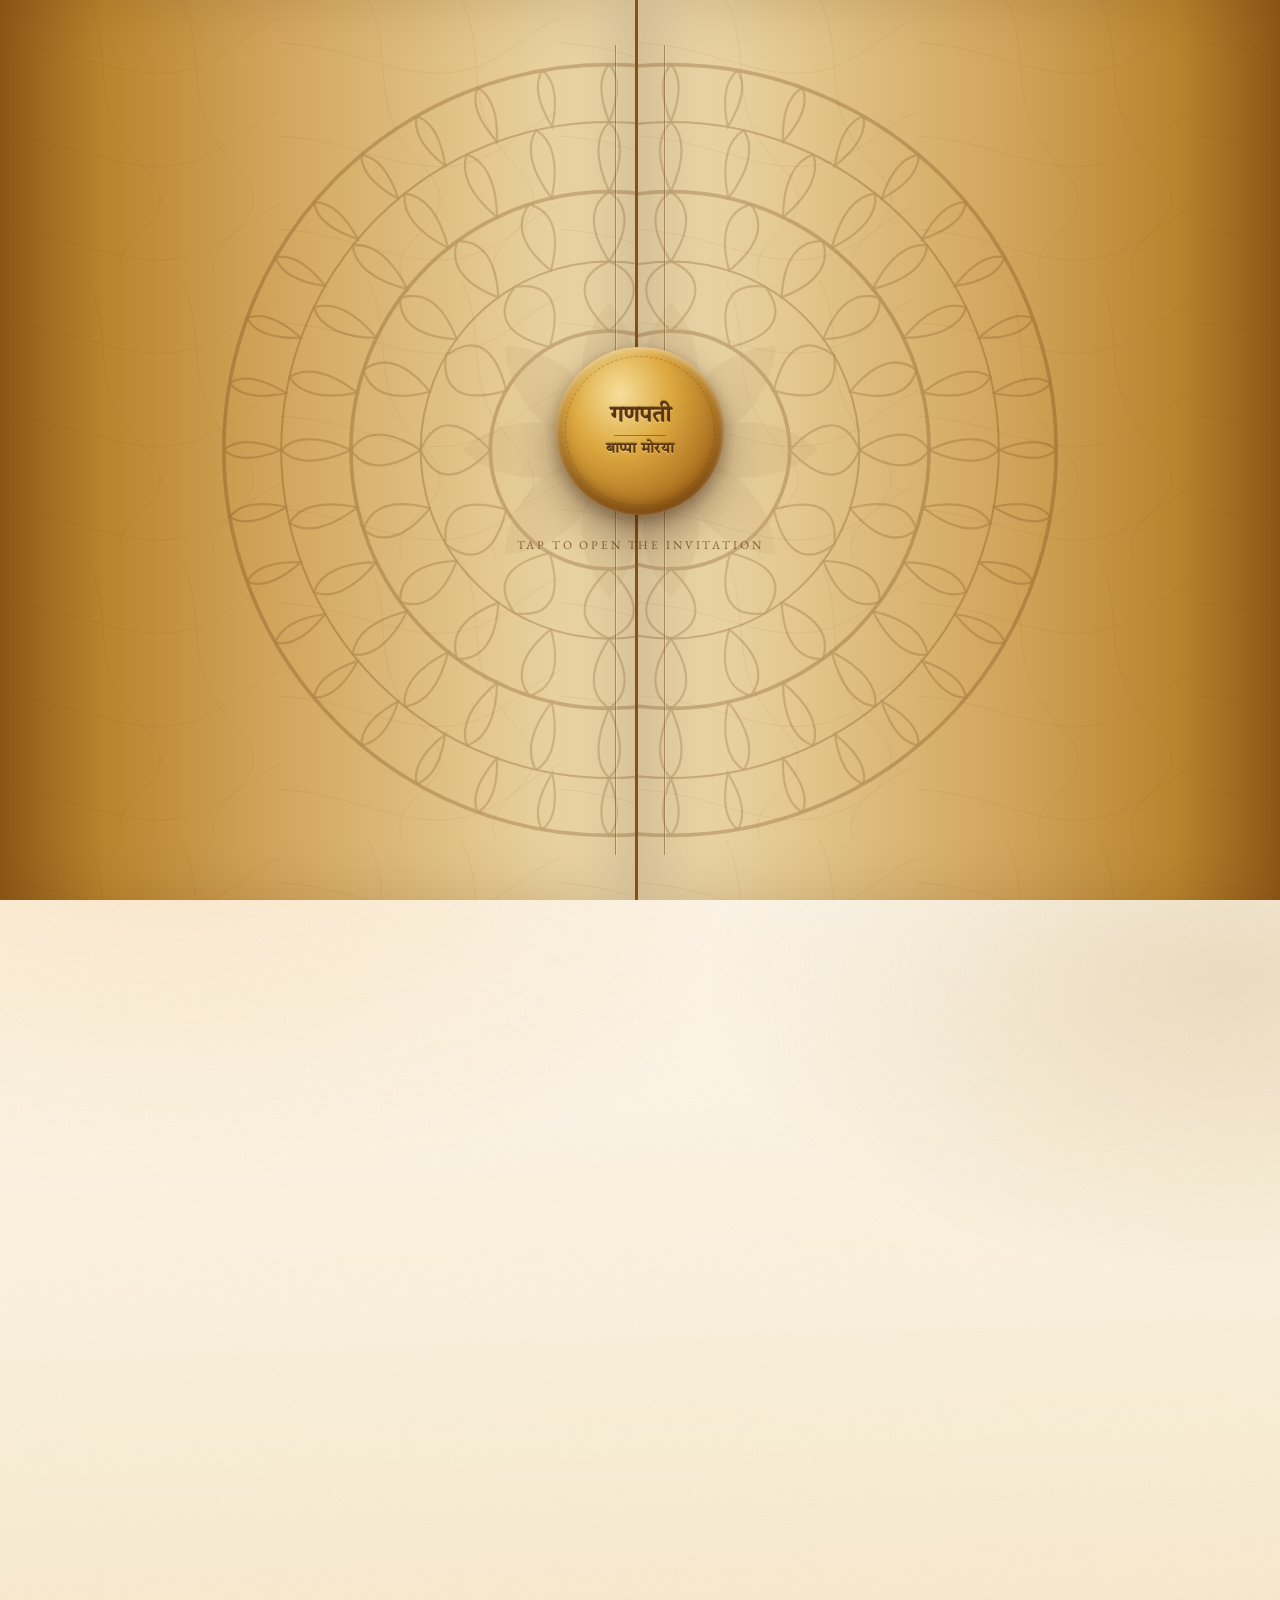
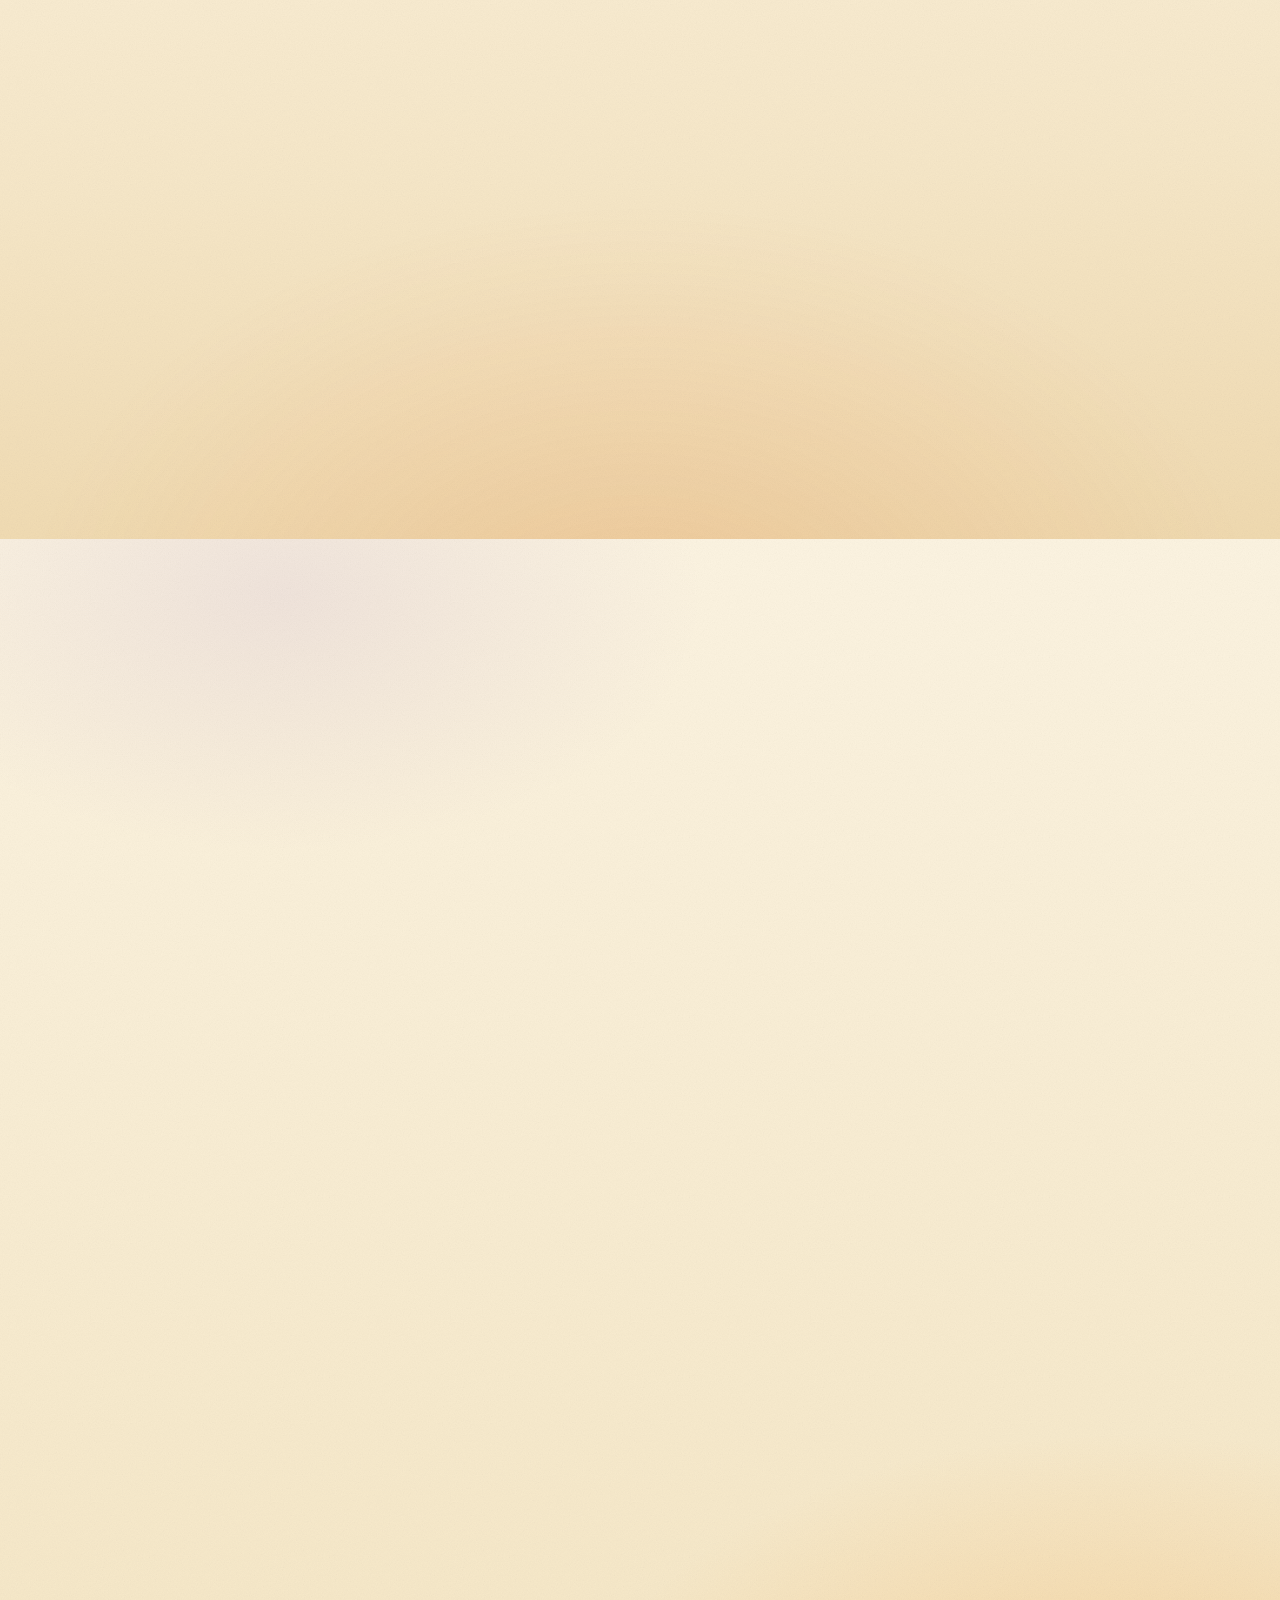
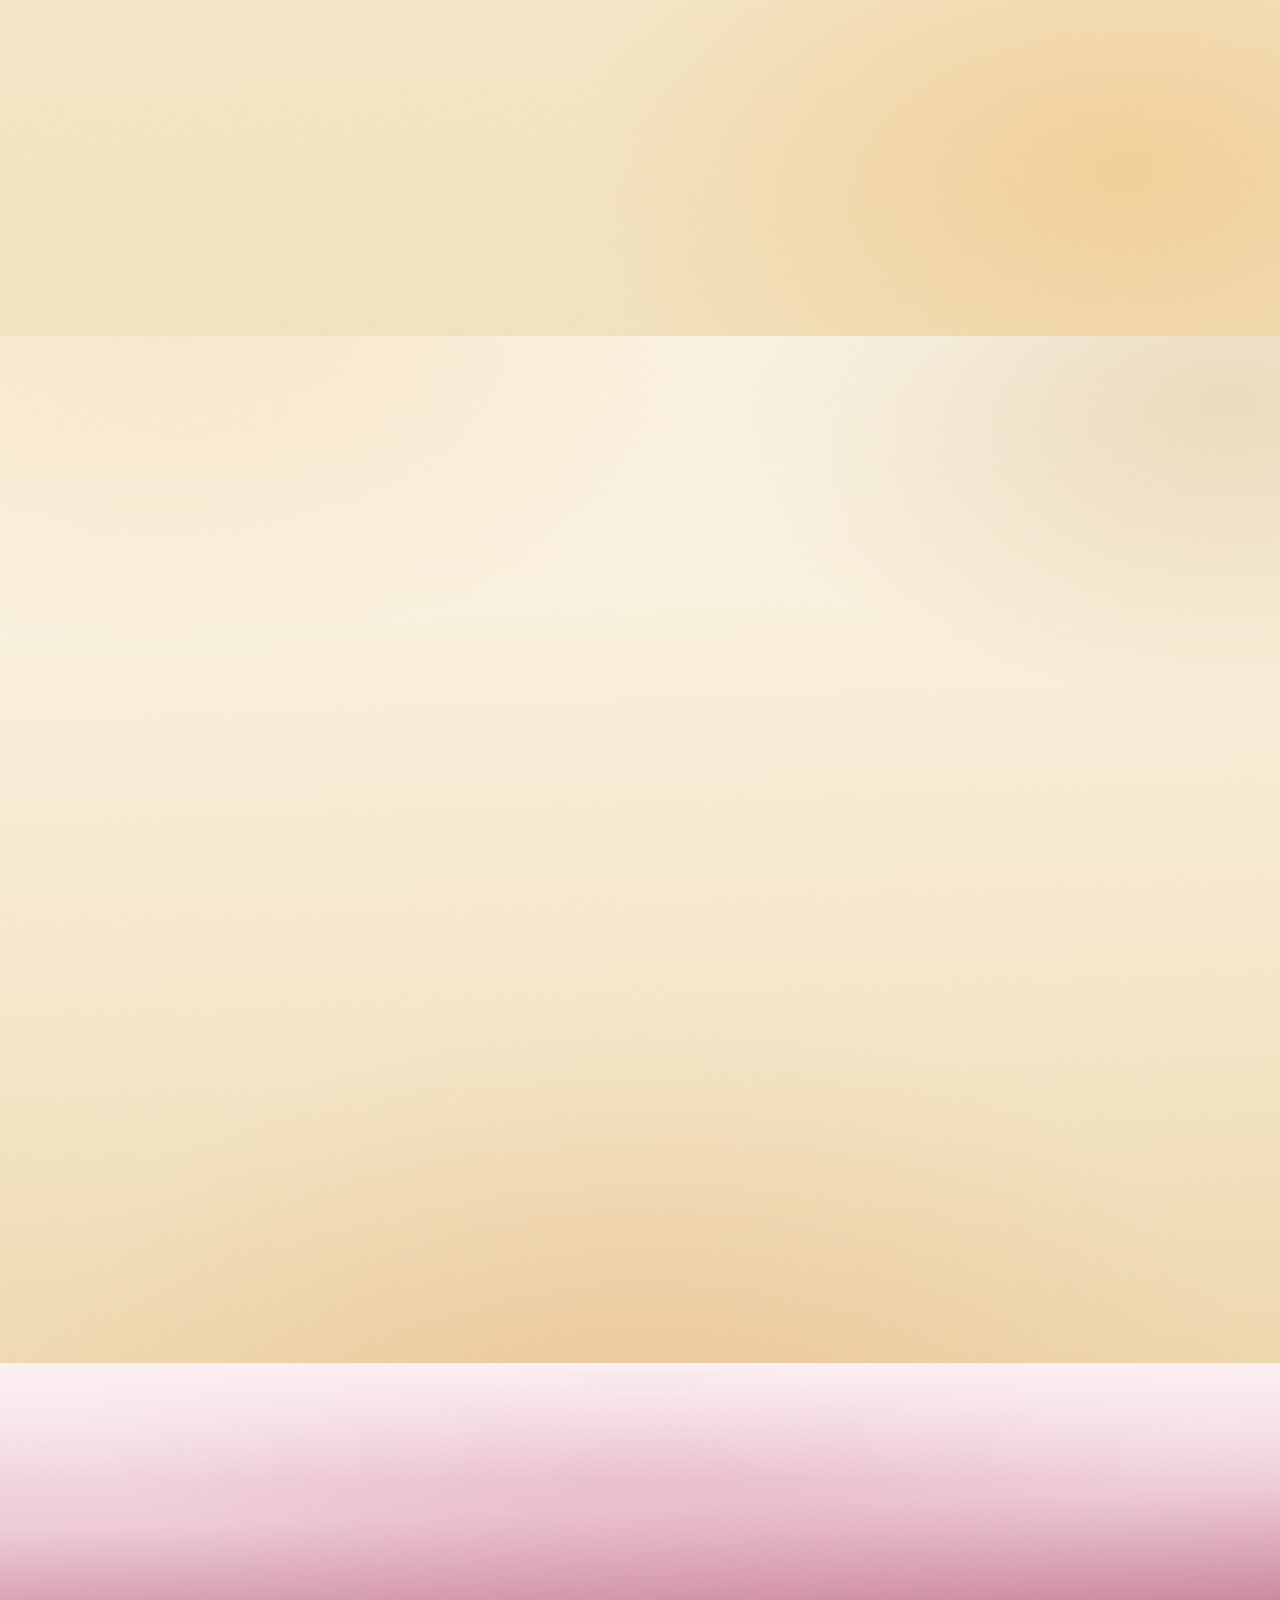
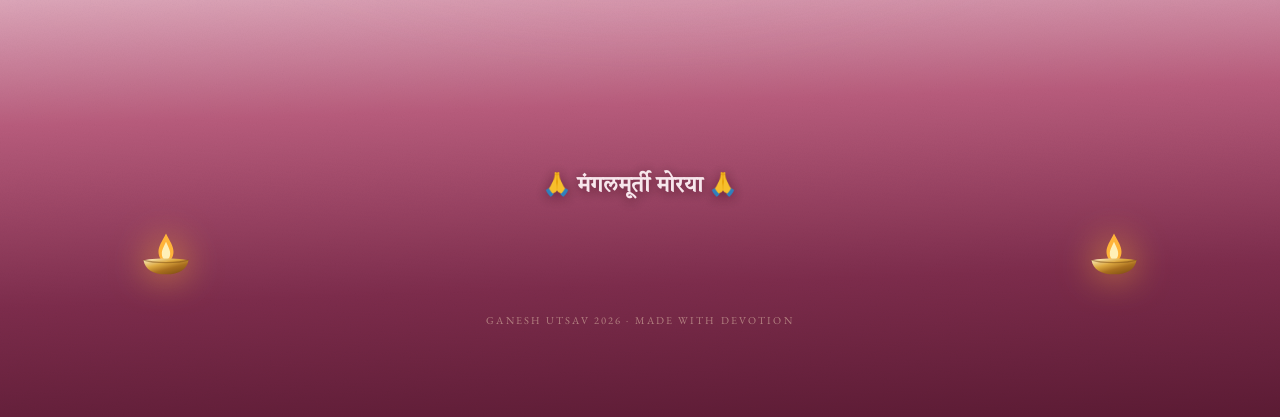
<file: index.html>
<!doctype html>
<html lang="en">
<head>
<meta charset="UTF-8" />
<meta name="viewport" content="width=device-width, initial-scale=1.0, viewport-fit=cover" />
<title>Ganesh Utsav 2026 &middot; Sheth Family</title>
<meta name="description" content="With the divine blessings of Lord Shri Ganesh, we warmly invite you and your family for Ganesh Utsav 2026 — 14th, 15th &amp; 16th September. Bhayandar West." />
<meta name="theme-color" content="#4A2410" />

<meta property="og:type" content="website" />
<meta property="og:title" content="🙏 Ganesh Utsav 2026 — आपणास सस्नेह निमंत्रण" />
<meta property="og:description" content="Bappa's Darshan on 14th, 15th &amp; 16th September · Visarjan Aarti 16th, 7:30 PM · 206 Magnum Plaza, Bhayandar West. Invited with love by Sarju Sheth, Komal Sheth &amp; Family." />
<meta property="og:image" content="assets/og-cover.jpg" />
<meta name="twitter:card" content="summary_large_image" />

<link rel="icon" href="assets/favicon.svg" type="image/svg+xml" />
<link rel="preconnect" href="https://fonts.googleapis.com" />
<link rel="preconnect" href="https://fonts.gstatic.com" crossorigin />
<link href="https://fonts.googleapis.com/css2?family=Cinzel:wght@400;500;600;700&family=Tiro+Devanagari+Marathi:ital@0;1&family=Noto+Serif+Devanagari:wght@400;500;600;700&family=Cormorant+Garamond:ital,wght@0,400;0,500;0,600;1,400&family=EB+Garamond:ital,wght@0,400;0,500;0,600;1,400&family=Rozha+One&family=Yeseva+One&display=swap" rel="stylesheet" />
<link rel="stylesheet" href="css/styles.css" />
</head>
<body class="is-locked">

<!-- ══════════════════ SVG SYMBOL LIBRARY ══════════════════ -->
<svg class="svg-sprite" aria-hidden="true" focusable="false">
  <defs>
    <linearGradient id="gradGold" x1="0" y1="0" x2="0" y2="1">
      <stop offset="0%"   stop-color="#F7DE9B"/>
      <stop offset="28%"  stop-color="#E3B85B"/>
      <stop offset="55%"  stop-color="#C08E33"/>
      <stop offset="78%"  stop-color="#E0BA65"/>
      <stop offset="100%" stop-color="#96631C"/>
    </linearGradient>
    <linearGradient id="gradBrass" x1="0.1" y1="0" x2="0.9" y2="1">
      <stop offset="0%"   stop-color="#FBEDC0"/>
      <stop offset="35%"  stop-color="#DDA940"/>
      <stop offset="62%"  stop-color="#A96F1E"/>
      <stop offset="100%" stop-color="#7A4A12"/>
    </linearGradient>
    <linearGradient id="gradMarigold" x1="0" y1="0" x2="0" y2="1">
      <stop offset="0%" stop-color="#FFC24B"/>
      <stop offset="100%" stop-color="#E4762A"/>
    </linearGradient>
    <linearGradient id="gradLeaf" x1="0" y1="0" x2="0" y2="1">
      <stop offset="0%" stop-color="#5E8C3A"/>
      <stop offset="100%" stop-color="#2F5A20"/>
    </linearGradient>
  </defs>

  <!-- ─── Temple bell ─── -->
  <symbol id="i-bell" viewBox="0 0 100 160">
    <g fill="url(#gradBrass)">
      <rect x="47" y="0" width="6" height="26" rx="3"/>
      <path d="M50 20 C42 20 38 28 38 36 C38 44 42 50 50 50 C58 50 62 44 62 36 C62 28 58 20 50 20 Z" opacity=".9"/>
      <path d="M50 44 C30 44 18 74 14 106 C12 118 20 122 34 122 H66 C80 122 88 118 86 106 C82 74 70 44 50 44 Z"/>
      <rect x="10" y="118" width="80" height="12" rx="6"/>
      <ellipse cx="50" cy="142" rx="9" ry="11"/>
      <rect x="46" y="126" width="8" height="14" rx="4"/>
    </g>
  </symbol>

  <!-- ─── Diya (oil lamp) ─── -->
  <symbol id="i-diya" viewBox="0 0 120 110">
    <path class="diya-flame" d="M60 6 C70 26 78 36 78 50 C78 64 70 74 60 74 C50 74 42 64 42 50 C42 36 50 26 60 6 Z" fill="#FFB43A"/>
    <path class="diya-flame-in" d="M60 26 C66 40 70 46 70 54 C70 63 66 69 60 69 C54 69 50 63 50 54 C50 46 54 40 60 26 Z" fill="#FFF0B8"/>
    <path d="M6 70 C6 70 24 66 60 66 C96 66 114 70 114 70 C110 92 92 104 60 104 C28 104 10 92 6 70 Z" fill="url(#gradBrass)"/>
    <path d="M6 70 C6 70 24 76 60 76 C96 76 114 70 114 70" fill="none" stroke="#7A4A12" stroke-width="3" opacity=".5"/>
  </symbol>

  <!-- ─── Lotus ─── -->
  <symbol id="i-lotus" viewBox="0 0 120 70">
    <g fill="currentColor">
      <path d="M60 8 C52 22 48 38 60 58 C72 38 68 22 60 8 Z"/>
      <path d="M32 16 C32 34 40 48 58 58 C56 36 46 22 32 16 Z" opacity=".82"/>
      <path d="M88 16 C88 34 80 48 62 58 C64 36 74 22 88 16 Z" opacity=".82"/>
      <path d="M6 34 C14 50 34 60 56 60 C44 42 26 32 6 34 Z" opacity=".62"/>
      <path d="M114 34 C106 50 86 60 64 60 C76 42 94 32 114 34 Z" opacity=".62"/>
    </g>
  </symbol>

  <!-- ─── Kalash ─── -->
  <symbol id="i-kalash" viewBox="0 0 100 130">
    <g fill="url(#gradBrass)">
      <path d="M50 6 C46 16 42 22 42 28 C42 34 46 38 50 38 C54 38 58 34 58 28 C58 22 54 16 50 6 Z"/>
      <path d="M30 34 C22 46 14 40 12 48 C26 54 38 50 50 50 C62 50 74 54 88 48 C86 40 78 46 70 34 C64 42 56 44 50 44 C44 44 36 42 30 34 Z"/>
      <rect x="26" y="50" width="48" height="10" rx="5"/>
      <path d="M32 58 C18 66 14 88 20 104 C26 118 38 124 50 124 C62 124 74 118 80 104 C86 88 82 66 68 58 Z"/>
      <rect x="20" y="70" width="60" height="7" rx="3.5" fill="#7A1E1E" opacity=".5"/>
    </g>
  </symbol>

  <!-- ─── Marigold flower ─── -->
  <symbol id="i-marigold" viewBox="0 0 40 40">
    <circle cx="20" cy="20" r="16" fill="url(#gradMarigold)"/>
    <circle cx="20" cy="20" r="10" fill="#FFD36A" opacity=".75"/>
    <circle cx="20" cy="20" r="4.5" fill="#C8551A"/>
  </symbol>

  <!-- ─── Location pin ─── -->
  <symbol id="i-pin" viewBox="0 0 48 60">
    <path fill="currentColor" d="M24 2 C13 2 4 11 4 22 C4 38 24 58 24 58 C24 58 44 38 44 22 C44 11 35 2 24 2 Z"/>
    <circle cx="24" cy="21" r="8" fill="#FDF6E7"/>
  </symbol>

  <!-- ─── Clock ─── -->
  <symbol id="i-clock" viewBox="0 0 48 48">
    <circle cx="24" cy="24" r="20" fill="none" stroke="currentColor" stroke-width="4"/>
    <path d="M24 12 V25 L33 30" fill="none" stroke="currentColor" stroke-width="4" stroke-linecap="round"/>
  </symbol>

  <!-- ─── Calendar ─── -->
  <symbol id="i-calendar" viewBox="0 0 48 48">
    <rect x="5" y="9" width="38" height="34" rx="5" fill="none" stroke="currentColor" stroke-width="4"/>
    <path d="M5 20 H43 M15 4 V13 M33 4 V13" stroke="currentColor" stroke-width="4" stroke-linecap="round"/>
  </symbol>

  <!-- ─── Sound on / off ─── -->
  <symbol id="i-sound-on" viewBox="0 0 32 32">
    <path fill="currentColor" d="M6 12h5l7-6v20l-7-6H6z"/>
    <path fill="none" stroke="currentColor" stroke-width="2.4" stroke-linecap="round" d="M22 11c2 2.2 2 8.8 0 11M26 7.5c3.6 3.8 3.6 14.2 0 18"/>
  </symbol>
  <symbol id="i-sound-off" viewBox="0 0 32 32">
    <path fill="currentColor" d="M6 12h5l7-6v20l-7-6H6z"/>
    <path fill="none" stroke="currentColor" stroke-width="2.6" stroke-linecap="round" d="M22 12l8 8M30 12l-8 8"/>
  </symbol>
</svg>

<!-- ══════════════════ CURTAIN ══════════════════ -->
<div class="curtain" id="curtain">
  <div class="curtain-panel curtain-panel--left">
    <svg class="curtain-mandala curtain-mandala--left" viewBox="0 0 400 400" aria-hidden="true"><g id="mandalaL"></g></svg>
    <span class="curtain-rule"></span>
  </div>
  <div class="curtain-panel curtain-panel--right">
    <svg class="curtain-mandala curtain-mandala--right" viewBox="0 0 400 400" aria-hidden="true"><g id="mandalaR"></g></svg>
    <span class="curtain-rule"></span>
  </div>

  <div class="curtain-center">
    <button class="seal" id="sealBtn" type="button" aria-label="Open the invitation">
      <span class="seal-shine"></span>
      <span class="seal-hi">गणपती</span>
      <span class="seal-rule"></span>
      <span class="seal-hi seal-hi--sm">बाप्पा मोरया</span>
    </button>
    <p class="tap-note">Tap to open the invitation</p>
  </div>
</div>

<!-- ══════════════════ FLOATING UI ══════════════════ -->
<button class="music-toggle" id="musicBtn" type="button" aria-pressed="false" aria-label="Toggle background aarti">
  <svg class="music-icon" viewBox="0 0 32 32" aria-hidden="true"><use href="#i-sound-off"/></svg>
</button>

<button class="pushp-btn" id="pushpBtn" type="button" aria-label="Offer flowers to Bappa">
  <svg viewBox="0 0 40 40" aria-hidden="true"><use href="#i-marigold"/></svg>
  <span class="pushp-label">पुष्पांजली</span>
  <span class="pushp-count" id="pushpCount">0</span>
</button>

<div class="petal-layer" id="petalLayer" aria-hidden="true"></div>

<main id="page">

<!-- ══════════════════ HERO ══════════════════ -->
<section class="hero" id="hero">
  <div class="hero-sky"></div>
  <div class="dust-layer" id="dustLayer" aria-hidden="true"></div>

  <!-- toran / garland -->
  <svg class="toran" viewBox="0 0 1200 120" preserveAspectRatio="none" aria-hidden="true">
    <path id="toranPath" d="M0 6 Q300 108 600 62 Q900 16 1200 96" fill="none" stroke="#3F6B2B" stroke-width="5"/>
    <g id="toranFlowers"></g>
  </svg>

  <div class="shrine">
    <div class="pillar pillar--left" aria-hidden="true"><i></i><i></i><i></i></div>
    <div class="pillar pillar--right" aria-hidden="true"><i></i><i></i><i></i></div>

    <span class="bell-cord bell-cord--left" aria-hidden="true"></span>
    <span class="bell-cord bell-cord--right" aria-hidden="true"></span>
    <svg class="hang-bell hang-bell--left" viewBox="0 0 100 160" aria-hidden="true"><use href="#i-bell"/></svg>
    <svg class="hang-bell hang-bell--right" viewBox="0 0 100 160" aria-hidden="true"><use href="#i-bell"/></svg>

    <div class="arch" aria-hidden="true"></div>

    <div class="murti-wrap">
      <span class="murti-halo" aria-hidden="true"></span>
      <svg class="murti-rays" viewBox="0 0 400 400" aria-hidden="true"><g id="rays"></g></svg>
      <video class="murti murti-video" autoplay muted playsinline aria-label="Lord Ganesha">
        <source src="assets/bappa-hero.mp4" type="video/mp4" />
      </video>
    </div>

    <svg class="floor-diya floor-diya--left" viewBox="0 0 120 110" aria-hidden="true"><use href="#i-diya"/></svg>
    <svg class="floor-diya floor-diya--right" viewBox="0 0 120 110" aria-hidden="true"><use href="#i-diya"/></svg>
  </div>

  <div class="hero-copy">
    <p class="hero-shlok reveal-h" data-step="1">॥ श्री गणेशाय नमः ॥</p>
    <p class="hero-morya reveal-h" data-step="2">🙏 गणपती बाप्पा मोरया 🙏</p>
    <h1 class="sr-only">Ganesh Utsav 2026</h1>
    <p class="hero-dates reveal-h" data-step="4">14<sup>th</sup> &middot; 15<sup>th</sup> &middot; 16<sup>th</sup> September</p>
    <p class="hero-host reveal-h" data-step="5">Sheth Family &middot; Bhayandar West</p>
  </div>

  <div class="scroll-cue reveal-h" data-step="6" aria-hidden="true">
    <span class="scroll-mouse"><i></i></span>
    <span class="scroll-word">scroll</span>
  </div>
</section>

<!-- ══════════════════ INVITATION (page 1) ══════════════════ -->
<section class="sec sec--invite" id="invitation">
  <div class="wrap">
    <p class="eyebrow reveal">॥ श्री गणेशाय नमः ॥</p>
    <h2 class="sec-title reveal">आपणास सस्नेह निमंत्रण</h2>
    <p class="sec-sub reveal">You &amp; your family are warmly invited</p>
    <div class="divider reveal" aria-hidden="true"><i></i><svg viewBox="0 0 120 70"><use href="#i-lotus"/></svg><i></i></div>

    <div class="invite-grid">
      <figure class="portrait reveal" data-tilt>
        <div class="portrait-frame">
          <span class="portrait-arch" aria-hidden="true"></span>
          <span class="portrait-glow" aria-hidden="true"></span>
          <img src="assets/family-elders.webp" alt="Sarju Sheth and Komal Sheth in festive attire" width="877" height="1397" loading="lazy" decoding="async" />
        </div>
        <figcaption class="portrait-cap">
          <span class="portrait-name">Sarju &amp; Komal Sheth</span>
          <span class="portrait-role">Your hosts</span>
        </figcaption>
      </figure>

      <div class="invite-card reveal">
        <span class="card-corner card-corner--tl" aria-hidden="true"></span>
        <span class="card-corner card-corner--tr" aria-hidden="true"></span>
        <span class="card-corner card-corner--bl" aria-hidden="true"></span>
        <span class="card-corner card-corner--br" aria-hidden="true"></span>

        <p class="morya-line">🙏 गणपती बाप्पा मोरया 🙏</p>

        <p class="body-line">With the divine blessings of<br /><em>Lord Shri Ganesh,</em></p>
        <p class="body-line">we warmly invite you and your family<br />to join us for the auspicious celebration of</p>

        <p class="utsav-stamp">✨ GANESH UTSAV 2026 ✨</p>
        <p class="utsav-dates">14th, 15th &amp; 16th September</p>

        <span class="card-rule" aria-hidden="true"></span>

        <p class="body-line">Come visit us for Bappa's Darshan,<br />seek His divine blessings,<br />and celebrate these joyful and sacred days<br />with love, devotion and togetherness.</p>
        <p class="body-line body-line--em">Your presence will add to the joy<br />of our celebration.</p>

        <p class="morya-line morya-line--end">🙏 मंगलमूर्ती मोरया 🙏</p>
      </div>
    </div>
  </div>
</section>

<!-- ══════════════════ FAMILY ══════════════════ -->
<section class="sec sec--family" id="family">
  <div class="wrap">
    <p class="eyebrow reveal">॥ सप्रेम निमंत्रक ॥</p>
    <h2 class="sec-title reveal">Sheth Family</h2>
    <p class="sec-sub reveal">Waiting to welcome you home for Bappa's darshan</p>
    <div class="divider reveal" aria-hidden="true"><i></i><svg viewBox="0 0 120 70"><use href="#i-lotus"/></svg><i></i></div>

    <figure class="family-shot reveal">
      <svg class="family-kalash family-kalash--left" viewBox="0 0 100 130" aria-hidden="true"><use href="#i-kalash"/></svg>
      <svg class="family-kalash family-kalash--right" viewBox="0 0 100 130" aria-hidden="true"><use href="#i-kalash"/></svg>
      <div class="family-frame">
        <span class="family-glow" aria-hidden="true"></span>
        <img src="assets/family-young.webp" alt="The Sheth family in festive attire" width="1070" height="1413" loading="lazy" decoding="async" />
      </div>
      <figcaption class="family-cap">With love, from all of us 🙏</figcaption>
    </figure>

    <p class="family-note reveal">Your presence and blessings<br />will make our celebration even more special.</p>
  </div>
</section>

<!-- ══════════════════ VENUE ══════════════════ -->
<section class="sec sec--venue" id="venue">
  <div class="wrap">
    <p class="eyebrow reveal">📍 Venue</p>
    <h2 class="sec-title reveal">Come home for Darshan</h2>
    <div class="divider reveal" aria-hidden="true"><i></i><svg viewBox="0 0 120 70"><use href="#i-lotus"/></svg><i></i></div>

    <div class="venue-card reveal">
      <span class="venue-pin" aria-hidden="true"><svg viewBox="0 0 48 60"><use href="#i-pin"/></svg></span>
      <address class="venue-address">
        <strong>206, Magnum Plaza,</strong>
        90 Feet Road,<br />
        Opp. Old Registration Office,<br />
        Bhayandar West.
      </address>

      <ul class="venue-facts">
        <li><svg viewBox="0 0 48 48" aria-hidden="true"><use href="#i-calendar"/></svg><span><b>Darshan</b>14th, 15th &amp; 16th September</span></li>
        <li><svg viewBox="0 0 48 48" aria-hidden="true"><use href="#i-clock"/></svg><span><b>Visarjan Aarti</b>16th September &mdash; 7:30 PM</span></li>
      </ul>

      <a class="maps-btn" id="mapsBtn" href="https://www.google.com/maps/search/?api=1&amp;query=Magnum%20Plaza%2C%2090%20Feet%20Road%2C%20Bhayandar%20West%2C%20Thane%2C%20Maharashtra%20401101" target="_blank" rel="noopener noreferrer">
        <svg viewBox="0 0 48 60" aria-hidden="true"><use href="#i-pin"/></svg>
        Open in Google Maps
      </a>
    </div>
  </div>
</section>

<!-- ══════════════════ FOOTER ══════════════════ -->
<footer class="sacred-footer" id="footer">
  <div class="footer-fade" aria-hidden="true"></div>
  <svg class="footer-diya footer-diya--left" viewBox="0 0 120 110" aria-hidden="true"><use href="#i-diya"/></svg>
  <svg class="footer-diya footer-diya--right" viewBox="0 0 120 110" aria-hidden="true"><use href="#i-diya"/></svg>

  <div class="wrap">
    <p class="footer-invited reveal">Invited with love by</p>
    <h3 class="footer-family reveal">Sarju Sheth, Komal Sheth<br /><span>&amp; Family</span></h3>

    <div class="divider reveal" aria-hidden="true"><i></i><svg viewBox="0 0 120 70"><use href="#i-lotus"/></svg><i></i></div>

    <p class="footer-morya reveal">🙏 गणपती बाप्पा मोरया 🙏</p>
    <p class="footer-morya footer-morya--last reveal">🙏 मंगलमूर्ती मोरया 🙏</p>

    <button class="share-btn reveal" id="shareBtn" type="button">Share this invitation</button>
    <p class="footer-fine">Ganesh Utsav 2026 &middot; Made with devotion</p>
  </div>
</footer>

</main>

<div class="toast" id="toast" role="status" aria-live="polite"></div>

<script src="js/app.js" defer></script>
</body>
</html>
</file>
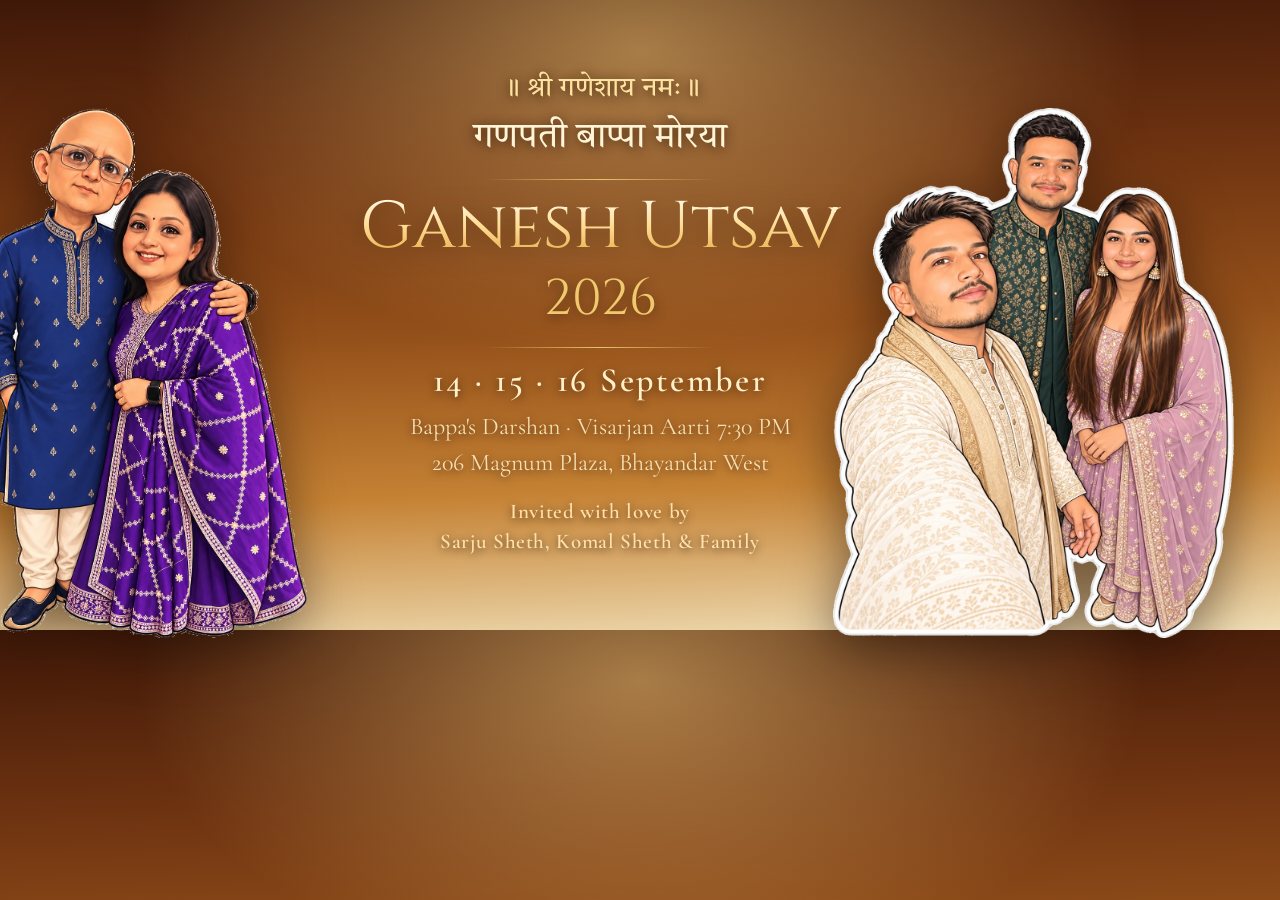
<file: assets/og-card.html>
<!doctype html>
<!-- Source for assets/og-cover.jpg — screenshot this at exactly 1200x630. -->
<html lang="en">
<head>
<meta charset="UTF-8" />
<link href="https://fonts.googleapis.com/css2?family=Cinzel:wght@600;700&family=Tiro+Devanagari+Marathi&family=Cormorant+Garamond:wght@500;600&display=swap" rel="stylesheet" />
<style>
  *{margin:0;padding:0;box-sizing:border-box}
  body{width:1200px;height:630px;overflow:hidden;position:relative;
    background:
      radial-gradient(760px 460px at 50% 8%, rgba(255,214,130,.5), transparent 66%),
      linear-gradient(178deg,#3F1808 0%,#6B3110 26%,#94501A 52%,#C58234 76%,#EFDDB4 100%);
    font-family:"Cormorant Garamond",Georgia,serif;color:#FFEDC8}
  .photo{position:absolute;bottom:-8px;height:530px;width:auto;
    filter:drop-shadow(0 12px 26px rgba(30,12,4,.55))}
  .photo.l{left:-26px}
  .photo.r{right:-34px}
  .col{position:absolute;inset:0;display:flex;flex-direction:column;
    align-items:center;justify-content:center;text-align:center;padding:20px 300px;z-index:2}
  .dev{font-family:"Tiro Devanagari Marathi",serif;line-height:1.3;
    text-shadow:0 2px 12px rgba(40,18,4,.8)}
  .shlok{font-size:27px;color:#FFE2A0;margin-bottom:8px}
  .morya{font-size:35px;color:#FFF4D6;margin-bottom:18px}
  .rule{width:230px;height:1px;background:linear-gradient(90deg,transparent,#E9C46A,transparent)}
  h1{font-family:"Cinzel",serif;font-weight:400;font-size:66px;line-height:1.04;margin:14px 0 2px;white-space:nowrap;
    background:linear-gradient(180deg,#FFF7DE 8%,#FFDC94 46%,#DFA43A 100%);
    -webkit-background-clip:text;background-clip:text;color:transparent;
    filter:drop-shadow(0 3px 12px rgba(40,18,4,.6))}
  .year{font-family:"Cinzel",serif;font-size:50px;color:#F0C86E;margin-bottom:14px;
    text-shadow:0 3px 12px rgba(40,18,4,.6)}
  .dates{font-size:34px;font-weight:600;letter-spacing:.08em;color:#FFF0C8;margin-top:12px;
    text-shadow:0 2px 10px rgba(40,18,4,.7)}
  .meta{font-size:24px;color:#F6DFB2;margin-top:8px;line-height:1.5;
    text-shadow:0 2px 8px rgba(40,18,4,.7)}
  .host{margin-top:16px;font-size:21px;line-height:1.45;font-weight:600;letter-spacing:.03em;color:#FFE0A8;
    text-shadow:0 2px 8px rgba(40,18,4,.8)}
</style>
</head>
<body>
  <img class="photo l" src="family-elders.webp" alt="" />
  <img class="photo r" src="family-young.webp" alt="" />
  <div class="col">
    <p class="dev shlok">॥ श्री गणेशाय नमः ॥</p>
    <p class="dev morya">गणपती बाप्पा मोरया</p>
    <span class="rule"></span>
    <h1>Ganesh Utsav</h1>
    <p class="year">2026</p>
    <span class="rule"></span>
    <p class="dates">14 &middot; 15 &middot; 16 September</p>
    <p class="meta">Bappa's Darshan &middot; Visarjan Aarti 7:30 PM<br />206 Magnum Plaza, Bhayandar West</p>
    <p class="host">Invited with love by<br />Sarju Sheth, Komal Sheth &amp; Family</p>
  </div>
</body>
</html>
</file>
<file: css/styles.css>
/* ═══════════════════════════════════════════════════════════
   GANESH UTSAV 2026 — Sheth Family
   Design tokens
   ═══════════════════════════════════════════════════════════ */
:root{
  --ink:#4A2410;
  --ink-soft:#6B4326;
  --maroon:#7A1E1E;
  --maroon-deep:#5A1414;
  --gold-deep:#6E4409;
  --gold:#A9761E;
  --gold-mid:#C99A44;
  --gold-light:#EFC873;
  --gold-pale:#F7E3AE;
  --cream:#FDF6E7;
  --cream-2:#F6E9C9;
  --cream-3:#EFDCB2;
  --saffron:#E2711D;
  --marigold:#F2A33C;
  --royal:#5B2D8E;
  --leaf:#3F6B2B;

  --wine-deep:#5C1B34;
  --wine:#7D2C4C;
  --blush:#B85C7C;
  --blush-mid:#DDA0B4;
  --blush-light:#F0CEDA;
  --blush-pale:#FBEAEE;

  --font-display:"Cinzel", "Noto Serif Devanagari", serif;
  --font-dev:"Tiro Devanagari Marathi","Noto Serif Devanagari", serif;
  --font-serif:"Cormorant Garamond", Georgia, serif;
  --font-body:"EB Garamond", Georgia, serif;
  --font-plaque:"Rozha One", "Cormorant Garamond", serif;
  --font-script:"Yeseva One", "Cormorant Garamond", serif;

  --sec-pad:clamp(64px, 11vw, 128px);
  --wrap:min(1120px, 100% - 2.4rem);
  --ease:cubic-bezier(.22,.61,.36,1);

  --paper:
    radial-gradient(1200px 620px at 12% -8%, rgba(242,163,60,.22), transparent 62%),
    radial-gradient(900px 520px at 96% 6%, rgba(184,132,45,.22), transparent 58%),
    radial-gradient(1000px 700px at 50% 108%, rgba(226,113,29,.16), transparent 62%),
    linear-gradient(178deg, #FEF9EE 0%, #FBF1DC 34%, #F6E7C8 70%, #F0DAB0 100%);
}

*,*::before,*::after{box-sizing:border-box}
html{scroll-behavior:smooth;-webkit-text-size-adjust:100%;overflow-x:clip}
@media (prefers-reduced-motion:reduce){ html{scroll-behavior:auto} }

body{
  margin:0;
  font-family:var(--font-body);
  color:var(--ink);
  background:#F6E7C8;
  overflow-x:hidden;
  -webkit-font-smoothing:antialiased;
  text-rendering:optimizeLegibility;
}
body.is-locked{overflow:hidden;position:fixed;left:0;right:0}

img{max-width:100%;display:block}
sup{font-size:.55em;vertical-align:.6em;letter-spacing:0}
address{font-style:normal}
button{font:inherit;color:inherit}

.svg-sprite{position:absolute;width:0;height:0;overflow:hidden}
.wrap{width:var(--wrap);margin-inline:auto;position:relative;z-index:2}

/* fine paper grain, used on section backdrops */
.sec::before,.sacred-footer::before{
  content:"";position:absolute;inset:0;pointer-events:none;z-index:1;opacity:.5;
  background-image:url("data:image/svg+xml,%3Csvg xmlns='http://www.w3.org/2000/svg' width='180' height='180'%3E%3Cfilter id='n'%3E%3CfeTurbulence type='fractalNoise' baseFrequency='.85' numOctaves='3'/%3E%3CfeColorMatrix type='saturate' values='0'/%3E%3C/filter%3E%3Crect width='180' height='180' filter='url(%23n)' opacity='.16'/%3E%3C/svg%3E");
  mix-blend-mode:multiply;
}

/* ═══════════════════════════════════════════════════════════
   CURTAIN
   ═══════════════════════════════════════════════════════════ */
.curtain{
  position:fixed;inset:0;z-index:9999;display:flex;overflow:hidden;
  transform:translateZ(0);
}
.curtain.is-gone{display:none}

.curtain-panel{
  position:absolute;top:0;bottom:0;width:50.4%;height:100dvh;overflow:hidden;
  will-change:transform;backface-visibility:hidden;
  transition:transform 1.9s cubic-bezier(.76,0,.24,1);
}
.curtain-panel--left{
  left:0;
  background-color:#E7D2A5;
  background-image:linear-gradient(to right,#8E5718,#B8842D 16%,#D2A45B 42%,#E2C68C 74%,#EFDDB4);
  border-right:3px solid rgba(122,74,18,.45);
  box-shadow:inset -26px 0 60px rgba(90,50,10,.20);
}
.curtain-panel--right{
  right:0;
  background-color:#E7D2A5;
  background-image:linear-gradient(to left,#8E5718,#B8842D 16%,#D2A45B 42%,#E2C68C 74%,#EFDDB4);
  border-left:3px solid rgba(122,74,18,.45);
  box-shadow:inset 26px 0 60px rgba(90,50,10,.20);
}
.curtain-panel::after{
  content:"";position:absolute;inset:0;pointer-events:none;opacity:.22;mix-blend-mode:multiply;
  background-image:url("data:image/svg+xml,%3Csvg xmlns='http://www.w3.org/2000/svg' width='560' height='560' viewBox='0 0 600 600'%3E%3Cg fill='none' stroke='%238A5A18' stroke-width='.9' opacity='.85'%3E%3Cpath d='M-100,100 C150,50 300,250 500,100 S700,50 900,100 M-100,300 C150,250 300,450 500,300 S700,250 900,300 M-100,500 C150,450 300,650 500,500 S700,450 900,500 M100,-100 C300,50 150,200 300,350 S150,500 300,650 M300,-100 C500,50 350,200 500,350 S350,500 500,650'/%3E%3C/g%3E%3C/svg%3E");
  background-size:280px 280px;
}
.curtain.is-open .curtain-panel--left{transform:translate3d(-101%,0,0)}
.curtain.is-open .curtain-panel--right{transform:translate3d(101%,0,0)}

.curtain-rule{
  position:absolute;top:5%;bottom:5%;width:1px;z-index:3;
  background:rgba(122,74,18,.5);box-shadow:1px 0 0 rgba(247,227,174,.4);
}
.curtain-panel--left .curtain-rule{right:26px}
.curtain-panel--right .curtain-rule{left:26px}

@keyframes spin{to{transform:rotate(360deg)}}

.curtain-mandala{
  position:absolute;top:50%;width:clamp(420px,86vw,820px);height:auto;
  opacity:.3;mix-blend-mode:multiply;pointer-events:none;z-index:2;
  color:#7A4A12;
}
.curtain-mandala--left{right:0;transform:translate(46%,-50%)}
.curtain-mandala--right{left:0;transform:translate(-46%,-50%)}
/* the spin lives on the inner group so it can't clobber the translate above */
.curtain-mandala > g{
  transform-box:fill-box;transform-origin:center;
  animation:spin 90s linear infinite;
}

.curtain-center{
  position:absolute;top:50%;left:50%;transform:translate(-50%,-50%);
  z-index:10000;display:flex;flex-direction:column;align-items:center;gap:22px;
  text-align:center;width:100%;
  transition:opacity .5s ease, transform .5s ease;
}
.curtain.is-open .curtain-center{opacity:0;transform:translate(-50%,-50%) scale(.7)}

.seal{
  position:relative;width:clamp(138px,38vw,168px);aspect-ratio:1;border:0;border-radius:50%;margin:0 auto;
  cursor:pointer;display:flex;flex-direction:column;align-items:center;justify-content:center;gap:5px;
  text-align:center;padding:0;
  background:radial-gradient(ellipse at 38% 28%, #F7DE9B, #DDA940 34%, #A96F1E 72%, #79490F);
  box-shadow:
    0 18px 40px rgba(60,30,10,.42),
    0 6px 14px rgba(60,30,10,.3),
    inset 0 3px 7px rgba(255,244,205,.65),
    inset 0 -8px 16px rgba(90,45,8,.7);
  color:#5B3512;overflow:hidden;-webkit-tap-highlight-color:transparent;
  animation:sealBreath 4.5s ease-in-out infinite;
  transition:transform .45s var(--ease), box-shadow .45s ease;
}
.seal::before{content:"";position:absolute;inset:9px;border-radius:50%;border:1px dashed rgba(107,67,18,.32)}
.seal::after{content:"";position:absolute;inset:-7px;border-radius:50%;border:1px solid rgba(138,90,24,.35)}
.seal:hover{transform:scale(1.05)}
.seal:active{transform:scale(.96)}
.seal:focus-visible{outline:3px solid #FDF6E7;outline-offset:6px}
@keyframes sealBreath{0%,100%{box-shadow:0 18px 40px rgba(60,30,10,.42),0 6px 14px rgba(60,30,10,.3),inset 0 3px 7px rgba(255,244,205,.65),inset 0 -8px 16px rgba(90,45,8,.7),0 0 0 0 rgba(253,246,231,.4)}
50%{box-shadow:0 18px 40px rgba(60,30,10,.42),0 6px 14px rgba(60,30,10,.3),inset 0 3px 7px rgba(255,244,205,.65),inset 0 -8px 16px rgba(90,45,8,.7),0 0 0 16px rgba(253,246,231,0)}}

.seal-shine{
  position:absolute;top:-60%;left:-120%;width:52%;height:240%;z-index:3;pointer-events:none;
  background:linear-gradient(100deg,transparent,rgba(255,250,232,.32) 45%,rgba(255,250,232,.32) 55%,transparent);
  filter:blur(6px);
  transform:rotate(18deg);animation:sealShine 4.5s ease-in-out infinite;
}
@keyframes sealShine{0%,62%{left:-120%}86%,100%{left:150%}}

.seal-hi{
  font-family:var(--font-dev);font-weight:600;position:relative;z-index:2;line-height:1.15;
  font-size:clamp(1.15rem,4vw,1.42rem);
  text-shadow:0 1px 1px rgba(247,222,155,.7), 0 -1px 1px rgba(60,30,10,.35);
}
.seal-hi--sm{font-size:clamp(.82rem,2.8vw,.96rem);letter-spacing:.02em}
.seal-rule{width:52px;height:1px;background:rgba(91,53,18,.5);position:relative;z-index:2}

.tap-note{
  margin:0;font-family:var(--font-body);font-size:.74rem;letter-spacing:.24em;text-transform:uppercase;
  color:#5B3512;opacity:.72;animation:tapPulse 2.4s ease-in-out infinite;
}
@keyframes tapPulse{0%,100%{opacity:.4}50%{opacity:.9}}

/* ═══════════════════════════════════════════════════════════
   FLOATING UI
   ═══════════════════════════════════════════════════════════ */
.music-toggle{
  position:fixed;top:max(16px,env(safe-area-inset-top));right:16px;z-index:900;
  width:46px;height:46px;border-radius:50%;border:1px solid rgba(184,132,45,.55);cursor:pointer;
  background:linear-gradient(160deg,rgba(253,246,231,.94),rgba(240,223,186,.94));
  box-shadow:0 6px 18px rgba(74,36,16,.22);
  display:grid;place-items:center;color:var(--gold-deep);
  transition:transform .3s var(--ease), color .3s ease, background .3s ease;
  opacity:0;pointer-events:none;
}
body.is-open .music-toggle{opacity:1;pointer-events:auto}
.music-toggle:hover{transform:scale(1.08)}
.music-toggle .music-icon{width:21px;height:21px}
.music-toggle[aria-pressed="true"]{
  color:#FDF6E7;background:linear-gradient(160deg,#C08E33,#8A5A18);border-color:rgba(122,74,18,.7);
}
.music-toggle[aria-pressed="true"]::after{
  content:"";position:absolute;inset:-6px;border-radius:50%;border:1px solid rgba(184,132,45,.5);
  animation:ripple 2.2s ease-out infinite;
}
@keyframes ripple{0%{transform:scale(.9);opacity:.8}100%{transform:scale(1.35);opacity:0}}

.pushp-btn{
  position:fixed;right:16px;bottom:max(18px,env(safe-area-inset-bottom));z-index:900;
  display:flex;align-items:center;gap:8px;padding:9px 15px 9px 10px;border-radius:999px;cursor:pointer;
  border:1px solid rgba(184,132,45,.6);
  background:linear-gradient(160deg,rgba(253,246,231,.96),rgba(243,229,196,.96));
  box-shadow:0 8px 22px rgba(74,36,16,.24);
  color:var(--maroon);opacity:0;pointer-events:none;
  transition:transform .3s var(--ease),opacity .5s ease;
}
body.is-open .pushp-btn{opacity:1;pointer-events:auto}
.pushp-btn:hover{transform:translateY(-2px) scale(1.03)}
.pushp-btn:active{transform:scale(.95)}
.pushp-btn svg{width:24px;height:24px;animation:spin 9s linear infinite}
.pushp-label{font-family:var(--font-dev);font-size:.92rem;font-weight:600;line-height:1}
.pushp-count{
  font-family:var(--font-body);font-size:.7rem;font-weight:600;line-height:1;
  background:var(--maroon);color:var(--cream);border-radius:999px;padding:4px 7px;min-width:22px;text-align:center;
}

.petal-layer{position:fixed;inset:0;pointer-events:none;z-index:850;overflow:hidden}
.petal{
  position:absolute;top:-40px;width:14px;height:14px;border-radius:60% 0 60% 0;
  background:linear-gradient(150deg,#FFC94B,#E4762A);opacity:.9;
  animation:petalFall linear forwards;
}
.petal.p-rose{background:linear-gradient(150deg,#F6A7C1,#C6437A)}
.petal.p-white{background:linear-gradient(150deg,#FFF6E2,#E9D6A8)}
@keyframes petalFall{
  0%{transform:translate3d(0,-40px,0) rotate(0deg);opacity:0}
  8%{opacity:.95}
  100%{transform:translate3d(var(--dx,40px),105vh,0) rotate(var(--rot,540deg));opacity:0}
}

/* ═══════════════════════════════════════════════════════════
   HERO
   ═══════════════════════════════════════════════════════════ */
.hero{
  position:relative;min-height:100svh;overflow:hidden;
  display:flex;flex-direction:column;align-items:center;justify-content:center;
  gap:clamp(8px,1.8vh,22px);
  padding:clamp(84px,14vh,128px) 1.2rem clamp(28px,5vh,56px);
  isolation:isolate;
}
.hero-sky{
  position:absolute;inset:0;z-index:-2;
  background:
    radial-gradient(900px 620px at 50% 24%, rgba(255,222,232,.9), transparent 66%),
    radial-gradient(700px 520px at 50% 12%, rgba(240,170,190,.5), transparent 70%),
    linear-gradient(180deg,var(--wine-deep) 0%, var(--wine) 22%, var(--blush) 44%, var(--blush-mid) 66%, var(--blush-light) 84%, #F6E7C8 100%);
}
.hero::after{
  content:"";position:absolute;left:0;right:0;bottom:0;height:26%;z-index:-1;pointer-events:none;
  background:linear-gradient(180deg,transparent,#F6E7C8 92%);
}

.dust-layer{position:absolute;inset:0;z-index:-1;pointer-events:none;overflow:hidden}
.dust{
  position:absolute;border-radius:50%;background:#FFE7A8;
  filter:blur(.4px);opacity:0;animation:dustFloat linear infinite;
}
@keyframes dustFloat{
  0%{transform:translate3d(0,20px,0) scale(.6);opacity:0}
  15%{opacity:.85}
  85%{opacity:.5}
  100%{transform:translate3d(var(--dx,20px),-120px,0) scale(1.1);opacity:0}
}

/* toran */
.toran{position:absolute;top:0;left:-2%;width:104%;height:clamp(92px,14vw,150px);z-index:3;pointer-events:none}
.toran-flower{transform-origin:center top;animation:toranSway 4.4s ease-in-out infinite}
.toran-string{stroke:#3F6B2B;stroke-width:2.4;opacity:.85}
@keyframes toranSway{0%,100%{transform:rotate(-3deg)}50%{transform:rotate(3deg)}}

/* shrine — sits in normal flow above the copy */
.shrine{
  position:relative;flex:0 0 auto;
  height:clamp(220px,40svh,460px);aspect-ratio:1.04/1;width:auto;max-width:92vw;
  z-index:1;pointer-events:none;
}
.arch{
  position:absolute;left:6%;right:6%;top:2%;bottom:10%;
  border:3px solid rgba(255,222,232,.65);
  border-bottom:0;
  border-radius:50% 50% 0 0 / 62% 62% 0 0;
  box-shadow:0 0 46px rgba(240,170,190,.4), inset 0 0 70px rgba(240,170,190,.22);
}
.arch::before{
  content:"";position:absolute;inset:11px 13px 0;
  border:1px solid rgba(255,222,232,.45);border-bottom:0;
  border-radius:50% 50% 0 0 / 62% 62% 0 0;
}
.pillar{
  position:absolute;bottom:4%;width:clamp(20px,4.4vw,30px);height:42%;
  background:linear-gradient(90deg,#7A4A12,#DDA940 34%,#F7DE9B 52%,#C08E33 74%,#6E410F);
  border-radius:5px 5px 3px 3px;opacity:.92;
  box-shadow:0 10px 26px rgba(40,18,4,.4);
}
.pillar--left{left:2%}
.pillar--right{right:2%}
.pillar i{position:absolute;left:-16%;right:-16%;height:11px;border-radius:3px;
  background:linear-gradient(90deg,#7A4A12,#F0CB78 50%,#7A4A12)}
.pillar i:nth-child(1){top:-6px;left:-24%;right:-24%;height:14px}
.pillar i:nth-child(2){top:26%}
.pillar i:nth-child(3){bottom:-4px;left:-26%;right:-26%;height:14px}

.hang-bell{
  position:absolute;top:11%;width:clamp(24px,4.6vw,34px);height:auto;
  transform-origin:50% 2%;animation:bellSwing 3.6s ease-in-out infinite;
  filter:drop-shadow(0 6px 12px rgba(40,18,4,.45));
}
.hang-bell::before{content:""}
.hang-bell--left{left:13%}
.hang-bell--right{right:13%;animation-delay:-1.8s}
@keyframes bellSwing{0%,100%{transform:rotate(-9deg)}50%{transform:rotate(9deg)}}
.bell-cord{
  position:absolute;top:0;width:1px;height:12%;z-index:0;
  background:linear-gradient(180deg,rgba(255,235,178,.7),rgba(255,235,178,.15));
}
.bell-cord--left{left:calc(13% + clamp(12px,2.3vw,17px))}
.bell-cord--right{right:calc(13% + clamp(12px,2.3vw,17px))}

.murti-wrap{
  position:absolute;left:50%;bottom:2%;transform:translateX(-50%);
  width:72%;display:grid;place-items:center;
}
.murti{
  position:relative;z-index:3;width:100%;height:auto;
  filter:drop-shadow(0 14px 30px rgba(40,18,4,.5));
  animation:murtiIn 1.6s var(--ease) both;
}
.murti-video{
  width:100%;aspect-ratio:.74/1;border-radius:50% 50% 10px 10px/34% 34% 5% 5%;
  object-fit:cover;object-position:center 14%;
  border:4px solid var(--gold-light);
  box-shadow:0 0 0 2px rgba(122,30,30,.35), 0 14px 34px rgba(40,18,4,.55);
  background:#3a1c08;
}
@keyframes murtiIn{from{opacity:0;transform:translateY(26px) scale(.9)}to{opacity:1;transform:none}}
.murti-halo{
  position:absolute;z-index:1;width:132%;aspect-ratio:1;border-radius:50%;
  background:radial-gradient(circle,rgba(255,237,180,.85),rgba(255,201,90,.34) 42%,transparent 70%);
  animation:haloPulse 4.6s ease-in-out infinite;
}
@keyframes haloPulse{0%,100%{transform:scale(1);opacity:.85}50%{transform:scale(1.08);opacity:1}}
.murti-rays{position:absolute;z-index:2;width:170%;height:auto;opacity:.5;color:#FFDC94;animation:spin 70s linear infinite}

.floor-diya{
  position:absolute;bottom:0;width:clamp(30px,6vw,46px);height:auto;z-index:4;
  filter:drop-shadow(0 0 16px rgba(255,180,58,.8));
}
.floor-diya--left{left:16%}
.floor-diya--right{right:16%}
.diya-flame{transform-origin:50% 90%;animation:flame 1.3s ease-in-out infinite alternate}
.diya-flame-in{transform-origin:50% 90%;animation:flame 1.1s ease-in-out infinite alternate-reverse}
@keyframes flame{from{transform:scale(1) rotate(-4deg)}to{transform:scale(1.13) rotate(4deg)}}

/* hero copy */
.hero-copy{position:relative;z-index:4;text-align:center;max-width:min(760px,94vw)}
.hero-shlok{
  margin:0 0 .5rem;font-family:var(--font-dev);font-weight:600;
  font-size:clamp(.98rem,3.4vw,1.28rem);letter-spacing:.02em;
  color:#FDEFF3;text-shadow:0 2px 10px rgba(60,14,32,.7);
}
.hero-morya{
  margin:0 0 .9rem;font-family:var(--font-dev);font-weight:700;
  font-size:clamp(1.06rem,4vw,1.5rem);color:#FFF7F9;
  text-shadow:0 2px 14px rgba(60,14,32,.75);
}
.sr-only{
  position:absolute;width:1px;height:1px;padding:0;margin:-1px;overflow:hidden;
  clip:rect(0,0,0,0);white-space:nowrap;border:0;
}
.hero-dates{
  margin:.7rem 0 0;font-family:var(--font-plaque);font-weight:400;
  font-size:clamp(.94rem,3.6vw,1.4rem);letter-spacing:.03em;color:var(--wine-deep);
  text-shadow:0 1px 0 rgba(255,244,247,.55);
}
.hero-host{
  margin:.55rem 0 0;font-size:clamp(.68rem,2.6vw,.82rem);font-weight:600;
  letter-spacing:.3em;text-transform:uppercase;color:var(--wine-deep);
  text-shadow:0 1px 0 rgba(255,244,247,.4);
}

.scroll-cue{
  position:relative;z-index:4;margin-top:clamp(22px,4.5vh,44px);
  display:flex;flex-direction:column;align-items:center;gap:8px;color:rgba(90,44,14,.62);
}
.scroll-mouse{
  width:22px;height:34px;border:2px solid currentColor;border-radius:12px;
  display:grid;justify-items:center;padding-top:5px;opacity:.8;
}
.scroll-mouse i{width:3px;height:7px;border-radius:2px;background:currentColor;animation:scrollDot 1.7s ease-in-out infinite}
@keyframes scrollDot{0%{transform:translateY(0);opacity:1}70%{transform:translateY(10px);opacity:0}100%{opacity:0}}
.scroll-word{font-size:.62rem;letter-spacing:.34em;text-transform:uppercase}

/* staged hero reveal */
.reveal-h{opacity:0;transform:translateY(22px);filter:blur(5px)}
body.is-open .reveal-h{
  animation:heroIn 1.15s var(--ease) forwards;
  animation-delay:calc(var(--step,1) * .22s + .35s);
}
@keyframes heroIn{to{opacity:1;transform:none;filter:blur(0)}}

/* ═══════════════════════════════════════════════════════════
   SECTIONS — shared
   ═══════════════════════════════════════════════════════════ */
.sec{position:relative;padding:var(--sec-pad) 0;background:var(--paper);overflow:hidden}
.sec--invite{padding-top:clamp(30px,6vw,64px)}
.sec--family{background:
  radial-gradient(760px 460px at 22% 4%, rgba(120,70,168,.09), transparent 56%),
  radial-gradient(900px 540px at 88% 88%, rgba(242,163,60,.3), transparent 62%),
  linear-gradient(178deg,#FCF4E2,#F4E4C0)}

.sec-top-lotus{position:absolute;top:0;left:50%;transform:translate(-50%,-46%);width:clamp(88px,16vw,140px);z-index:3;color:var(--gold-mid);opacity:.85}
.sec-top-lotus svg{width:100%;height:auto;filter:drop-shadow(0 4px 8px rgba(122,74,18,.2))}

.eyebrow{
  margin:0 0 .55rem;text-align:center;font-family:var(--font-dev);font-weight:500;
  font-size:clamp(.9rem,3.2vw,1.08rem);color:var(--maroon);letter-spacing:.03em;
}
.sec-title{
  margin:0;text-align:center;font-family:var(--font-display);font-weight:600;line-height:1.2;
  font-size:clamp(1.36rem,5.6vw,3.1rem);
  overflow-wrap:break-word;text-wrap:balance;
  background:linear-gradient(180deg,#6E4409 4%,#8A5A18 44%,#6E4409 100%);
  -webkit-background-clip:text;background-clip:text;color:transparent;
  text-shadow:0 1px 0 rgba(255,246,222,.4);
}
.sec-sub{
  margin:.85rem auto 0;max-width:60ch;text-align:center;
  font-family:var(--font-serif);font-size:clamp(1.02rem,3.1vw,1.3rem);line-height:1.62;
  color:var(--ink-soft);
}

.divider{display:flex;align-items:center;justify-content:center;gap:14px;margin:clamp(24px,4vw,40px) auto clamp(30px,5vw,52px);color:var(--gold-mid)}
.divider i{display:block;height:1px;width:clamp(48px,16vw,150px);
  background:linear-gradient(90deg,transparent,var(--gold),transparent)}
.divider svg{width:clamp(46px,9vw,66px);height:auto;flex:none;filter:drop-shadow(0 2px 4px rgba(122,74,18,.18))}

/* scroll reveal */
.reveal{opacity:0;transform:translateY(24px);transition:opacity 1.15s var(--ease),transform 1.15s var(--ease)}
.reveal.in{opacity:1;transform:none}
@media (prefers-reduced-motion:reduce){
  .reveal{opacity:1;transform:none;transition:none}
  .reveal-h{opacity:1;transform:none;filter:none;animation:none!important}
  *{animation-duration:.001s!important;animation-iteration-count:1!important}
}

/* ═══════════════════════════════════════════════════════════
   INVITATION
   ═══════════════════════════════════════════════════════════ */
.invite-grid{
  display:grid;gap:clamp(30px,5vw,60px);align-items:center;
  grid-template-columns:minmax(0,.86fr) minmax(0,1.14fr);
}
@media (max-width:900px){ .invite-grid{grid-template-columns:1fr} }

.portrait{margin:0;display:flex;flex-direction:column;align-items:center;gap:18px}
.portrait-frame{
  position:relative;width:min(400px,84vw);padding:clamp(14px,2.4vw,22px) clamp(12px,2vw,18px) 0;
  border-radius:190px 190px 22px 22px;
  background:linear-gradient(165deg,#F7DE9B,#C08E33 42%,#8A5A18 78%,#B98730);
  box-shadow:0 26px 60px rgba(74,36,16,.28), inset 0 2px 3px rgba(255,246,214,.6);
}
.portrait-frame::before{
  content:"";position:absolute;inset:7px 7px 0;border-radius:184px 184px 18px 18px;
  border:1px solid rgba(253,246,231,.55);pointer-events:none;z-index:3;
}
.portrait-arch{
  position:absolute;inset:clamp(14px,2.4vw,22px) clamp(12px,2vw,18px) 0;
  border-radius:180px 180px 16px 16px;overflow:hidden;
  background:
    radial-gradient(120% 70% at 50% 14%, rgba(255,232,176,.95), transparent 62%),
    linear-gradient(178deg,#7A1E1E,#98351F 34%,#C97A2C 74%,#F0CB78);
}
.portrait-glow{
  position:absolute;left:50%;top:16%;transform:translateX(-50%);width:74%;aspect-ratio:1;border-radius:50%;z-index:1;
  background:radial-gradient(circle,rgba(255,240,196,.75),transparent 66%);
  animation:haloPulse 5.4s ease-in-out infinite;
}
.portrait-frame img{
  position:relative;z-index:2;width:100%;height:auto;display:block;
  filter:drop-shadow(0 14px 22px rgba(40,18,4,.42));
}
.portrait-cap{display:flex;flex-direction:column;align-items:center;gap:3px;text-align:center}
.portrait-name{font-family:var(--font-display);font-size:clamp(1.14rem,3.6vw,1.42rem);color:var(--maroon)}
.portrait-role{font-size:.68rem;letter-spacing:.3em;text-transform:uppercase;color:var(--gold-deep);opacity:.85}

.invite-card{
  position:relative;padding:clamp(28px,5vw,52px) clamp(22px,4.4vw,48px);text-align:center;
  border-radius:6px;
  background:linear-gradient(178deg,rgba(255,252,244,.96),rgba(252,243,224,.96));
  border:1px solid rgba(184,132,45,.4);
  box-shadow:0 24px 60px rgba(74,36,16,.14), inset 0 0 0 6px rgba(253,246,231,.9), inset 0 0 0 7px rgba(184,132,45,.28);
}
.card-corner{position:absolute;width:26px;height:26px;border:0 solid var(--gold);opacity:.75}
.card-corner--tl{top:14px;left:14px;border-top-width:2px;border-left-width:2px}
.card-corner--tr{top:14px;right:14px;border-top-width:2px;border-right-width:2px}
.card-corner--bl{bottom:14px;left:14px;border-bottom-width:2px;border-left-width:2px}
.card-corner--br{bottom:14px;right:14px;border-bottom-width:2px;border-right-width:2px}

.morya-line{
  margin:0 0 1.5rem;font-family:var(--font-dev);font-weight:600;
  font-size:clamp(1.04rem,3.6vw,1.34rem);color:var(--maroon);
}
.morya-line--end{margin:1.6rem 0 0}
.body-line{
  margin:0 0 1.15rem;font-family:var(--font-serif);
  font-size:clamp(1.06rem,3.1vw,1.28rem);line-height:1.78;color:var(--ink-soft);
}
.body-line em{font-style:italic;color:var(--maroon);font-weight:600}
.body-line--em{color:var(--ink);font-style:italic}

.utsav-stamp{
  margin:1.7rem 0 .35rem;font-family:var(--font-display);font-weight:600;
  font-size:clamp(1.08rem,4.4vw,2.15rem);line-height:1.24;letter-spacing:.012em;
  text-wrap:balance;
  background:linear-gradient(180deg,#C0392B 4%,#8A5A18 46%,#6E4409 100%);
  -webkit-background-clip:text;background-clip:text;color:transparent;
  text-shadow:0 1px 0 rgba(255,246,222,.4);
}
.utsav-dates{
  margin:0;font-family:var(--font-serif);font-weight:600;
  font-size:clamp(1.06rem,3.4vw,1.36rem);letter-spacing:.1em;color:var(--maroon);
}
.card-rule{
  display:block;height:1px;width:min(230px,70%);margin:1.9rem auto;
  background:linear-gradient(90deg,transparent,var(--gold),transparent);
}

/* ═══════════════════════════════════════════════════════════
   FAMILY
   ═══════════════════════════════════════════════════════════ */
.family-shot{position:relative;margin:0 auto;width:min(560px,92vw);display:flex;flex-direction:column;align-items:center;gap:20px}
.family-frame{
  position:relative;width:100%;padding:clamp(16px,2.8vw,26px) clamp(14px,2.4vw,22px) 0;border-radius:20px;
  background:
    radial-gradient(120% 70% at 50% 8%, rgba(255,236,188,.9), transparent 60%),
    linear-gradient(168deg,#5B2D8E,#7A3FAE 30%,#B8842D 78%,#F0CB78);
  box-shadow:0 30px 70px rgba(74,36,16,.28), inset 0 2px 3px rgba(255,246,214,.55);
  overflow:hidden;
}
.family-frame::before{
  content:"";position:absolute;inset:8px;border-radius:14px;border:1px solid rgba(253,246,231,.42);pointer-events:none;z-index:3;
}
.family-glow{
  position:absolute;left:50%;top:8%;transform:translateX(-50%);width:78%;aspect-ratio:1;border-radius:50%;z-index:1;
  background:radial-gradient(circle,rgba(255,242,205,.7),transparent 66%);
  animation:haloPulse 6s ease-in-out infinite;
}
.family-frame img{position:relative;z-index:2;width:100%;height:auto;filter:drop-shadow(0 16px 26px rgba(30,12,40,.4))}
.family-kalash{
  position:absolute;bottom:12%;width:clamp(40px,8vw,62px);height:auto;z-index:4;
  filter:drop-shadow(0 8px 16px rgba(74,36,16,.3));
}
.family-kalash--left{left:-4%;animation:bob 5s ease-in-out infinite}
.family-kalash--right{right:-4%;animation:bob 5s ease-in-out infinite reverse}
@keyframes bob{0%,100%{transform:translateY(0)}50%{transform:translateY(-9px)}}
@media (max-width:640px){ .family-kalash{display:none} }
.family-cap{font-family:var(--font-serif);font-style:italic;font-size:clamp(1rem,3vw,1.18rem);color:var(--ink-soft)}
.family-note{
  margin:clamp(30px,5vw,48px) auto 0;max-width:46ch;text-align:center;
  font-family:var(--font-serif);font-size:clamp(1.08rem,3.2vw,1.34rem);line-height:1.72;color:var(--maroon);
}

/* ═══════════════════════════════════════════════════════════
   VENUE
   ═══════════════════════════════════════════════════════════ */
.venue-card{
  position:relative;max-width:640px;margin:14px auto 0;text-align:center;
  padding:clamp(48px,7vw,66px) clamp(24px,5vw,52px) clamp(30px,5vw,48px);border-radius:6px;
  background:linear-gradient(178deg,rgba(255,252,244,.97),rgba(250,240,218,.97));
  border:1px solid rgba(184,132,45,.4);
  box-shadow:0 24px 60px rgba(74,36,16,.15), inset 0 0 0 6px rgba(253,246,231,.9), inset 0 0 0 7px rgba(184,132,45,.26);
}
.venue-pin{
  position:absolute;left:50%;top:0;transform:translate(-50%,-50%);
  width:60px;height:60px;border-radius:50%;display:grid;place-items:center;color:var(--maroon);
  background:radial-gradient(ellipse at 38% 28%,#FFF4D6,#EBCE8D 46%,#C08E33);
  border:1px solid rgba(122,74,18,.35);
  box-shadow:0 8px 20px rgba(74,36,16,.24), inset 0 -4px 8px rgba(122,74,18,.26);
}
.venue-pin svg{width:24px;height:auto}
.venue-address{
  font-family:var(--font-serif);font-size:clamp(1.12rem,3.5vw,1.42rem);line-height:1.72;color:var(--ink-soft);
}
.venue-address strong{display:block;font-family:var(--font-display);font-weight:400;
  font-size:clamp(1.3rem,4.4vw,1.76rem);color:var(--maroon);margin-bottom:.3rem}

.venue-facts{list-style:none;margin:clamp(24px,4vw,36px) 0;padding:0;display:grid;gap:12px}
.venue-facts li{
  display:flex;align-items:center;gap:14px;text-align:left;
  padding:13px 16px;border-radius:4px;
  background:rgba(184,132,45,.09);border:1px solid rgba(184,132,45,.24);
}
.venue-facts svg{width:20px;height:20px;flex:none;color:var(--gold-deep)}
.venue-facts span{display:flex;flex-direction:column;gap:2px;font-size:clamp(.92rem,2.9vw,1.02rem);color:var(--ink-soft)}
.venue-facts b{font-size:.64rem;letter-spacing:.24em;text-transform:uppercase;color:var(--gold-deep);font-weight:600}

.maps-btn{
  display:inline-flex;align-items:center;gap:10px;text-decoration:none;cursor:pointer;
  padding:14px 30px;border-radius:999px;
  font-size:clamp(.88rem,2.8vw,.98rem);font-weight:500;letter-spacing:.06em;
  color:#FFF6E2;background:linear-gradient(160deg,#9A3B1A,#7A1E1E 62%,#5A1414);
  border:1px solid rgba(247,222,155,.4);
  box-shadow:0 12px 30px rgba(90,20,20,.32);
  transition:transform .35s var(--ease), box-shadow .35s ease;
}
.maps-btn:hover{transform:translateY(-3px);box-shadow:0 18px 40px rgba(90,20,20,.42)}
.maps-btn:active{transform:translateY(-1px) scale(.98)}
.maps-btn svg{width:16px;height:auto}

/* ═══════════════════════════════════════════════════════════
   FOOTER
   ═══════════════════════════════════════════════════════════ */
.sacred-footer{
  position:relative;text-align:center;overflow:hidden;
  padding:clamp(80px,12vw,130px) 0 calc(clamp(64px,9vw,90px) + env(safe-area-inset-bottom));
  background:
    radial-gradient(900px 500px at 50% 0%, rgba(216,130,160,.3), transparent 62%),
    linear-gradient(178deg,var(--blush-pale) 0%, var(--blush-light) 24%, var(--blush) 52%, var(--wine) 78%, var(--wine-deep) 100%);
  color:#FFEDF1;
}
.footer-fade{position:absolute;top:0;left:0;right:0;height:120px;z-index:2;pointer-events:none;
  background:linear-gradient(180deg,#FBEEF1,transparent)}
.footer-diya{position:absolute;bottom:clamp(98px,14vw,140px);width:clamp(34px,6.2vw,50px);height:auto;z-index:2;
  filter:drop-shadow(0 0 18px rgba(255,180,58,.8))}
.footer-diya--left{left:11%}
.footer-diya--right{right:11%}
@media (max-width:560px){ .footer-diya--left{left:6%} .footer-diya--right{right:6%} }

.footer-invited{margin:0 0 .6rem;font-size:.68rem;font-weight:600;letter-spacing:.34em;text-transform:uppercase;color:var(--wine-deep);text-shadow:0 1px 0 rgba(255,246,249,.5)}
.footer-family{
  margin:.3rem 0 0;font-family:var(--font-script);font-weight:400;line-height:1.3;
  font-size:clamp(1.1rem,4.2vw,1.85rem);text-wrap:balance;letter-spacing:.01em;
  color:var(--wine-deep);
  text-shadow:0 1px 0 rgba(255,244,247,.5);
}
.footer-family span{display:block;margin-top:.3em;font-family:var(--font-serif);font-size:.5em;font-style:italic;opacity:.85}
.sacred-footer .divider{color:rgba(255,222,232,.7)}
.sacred-footer .divider i{background:linear-gradient(90deg,transparent,rgba(255,222,232,.8),transparent)}

.footer-morya{margin:0 0 .5rem;font-family:var(--font-dev);font-weight:700;
  font-size:clamp(1.06rem,4vw,1.4rem);color:#FFF5F8;text-shadow:0 2px 12px rgba(60,14,32,.6)}
.footer-morya--last{margin-bottom:0;opacity:.92}

.share-btn{
  margin-top:clamp(30px,5vw,44px);padding:13px 28px;border-radius:999px;cursor:pointer;
  font-size:.86rem;letter-spacing:.08em;font-weight:500;
  color:#FFF2D2;background:rgba(253,246,231,.08);
  border:1px solid rgba(255,220,148,.45);backdrop-filter:blur(3px);
  transition:transform .35s var(--ease), background .35s ease;
}
.share-btn:hover{transform:translateY(-2px);background:rgba(253,246,231,.16)}
.footer-fine{margin:clamp(30px,5vw,46px) 0 0;font-size:.66rem;letter-spacing:.2em;
  text-transform:uppercase;color:rgba(255,237,200,.45)}

/* ═══════════════════════════════════════════════════════════
   TOAST
   ═══════════════════════════════════════════════════════════ */
.toast{
  position:fixed;left:50%;bottom:88px;transform:translate(-50%,16px);z-index:9600;
  padding:11px 22px;border-radius:999px;font-size:.86rem;letter-spacing:.02em;
  color:#FFF2D2;background:rgba(74,30,12,.94);border:1px solid rgba(255,220,148,.35);
  box-shadow:0 12px 30px rgba(30,12,4,.4);
  opacity:0;pointer-events:none;transition:opacity .35s ease,transform .35s var(--ease);
}
.toast.show{opacity:1;transform:translate(-50%,0)}
</file>
